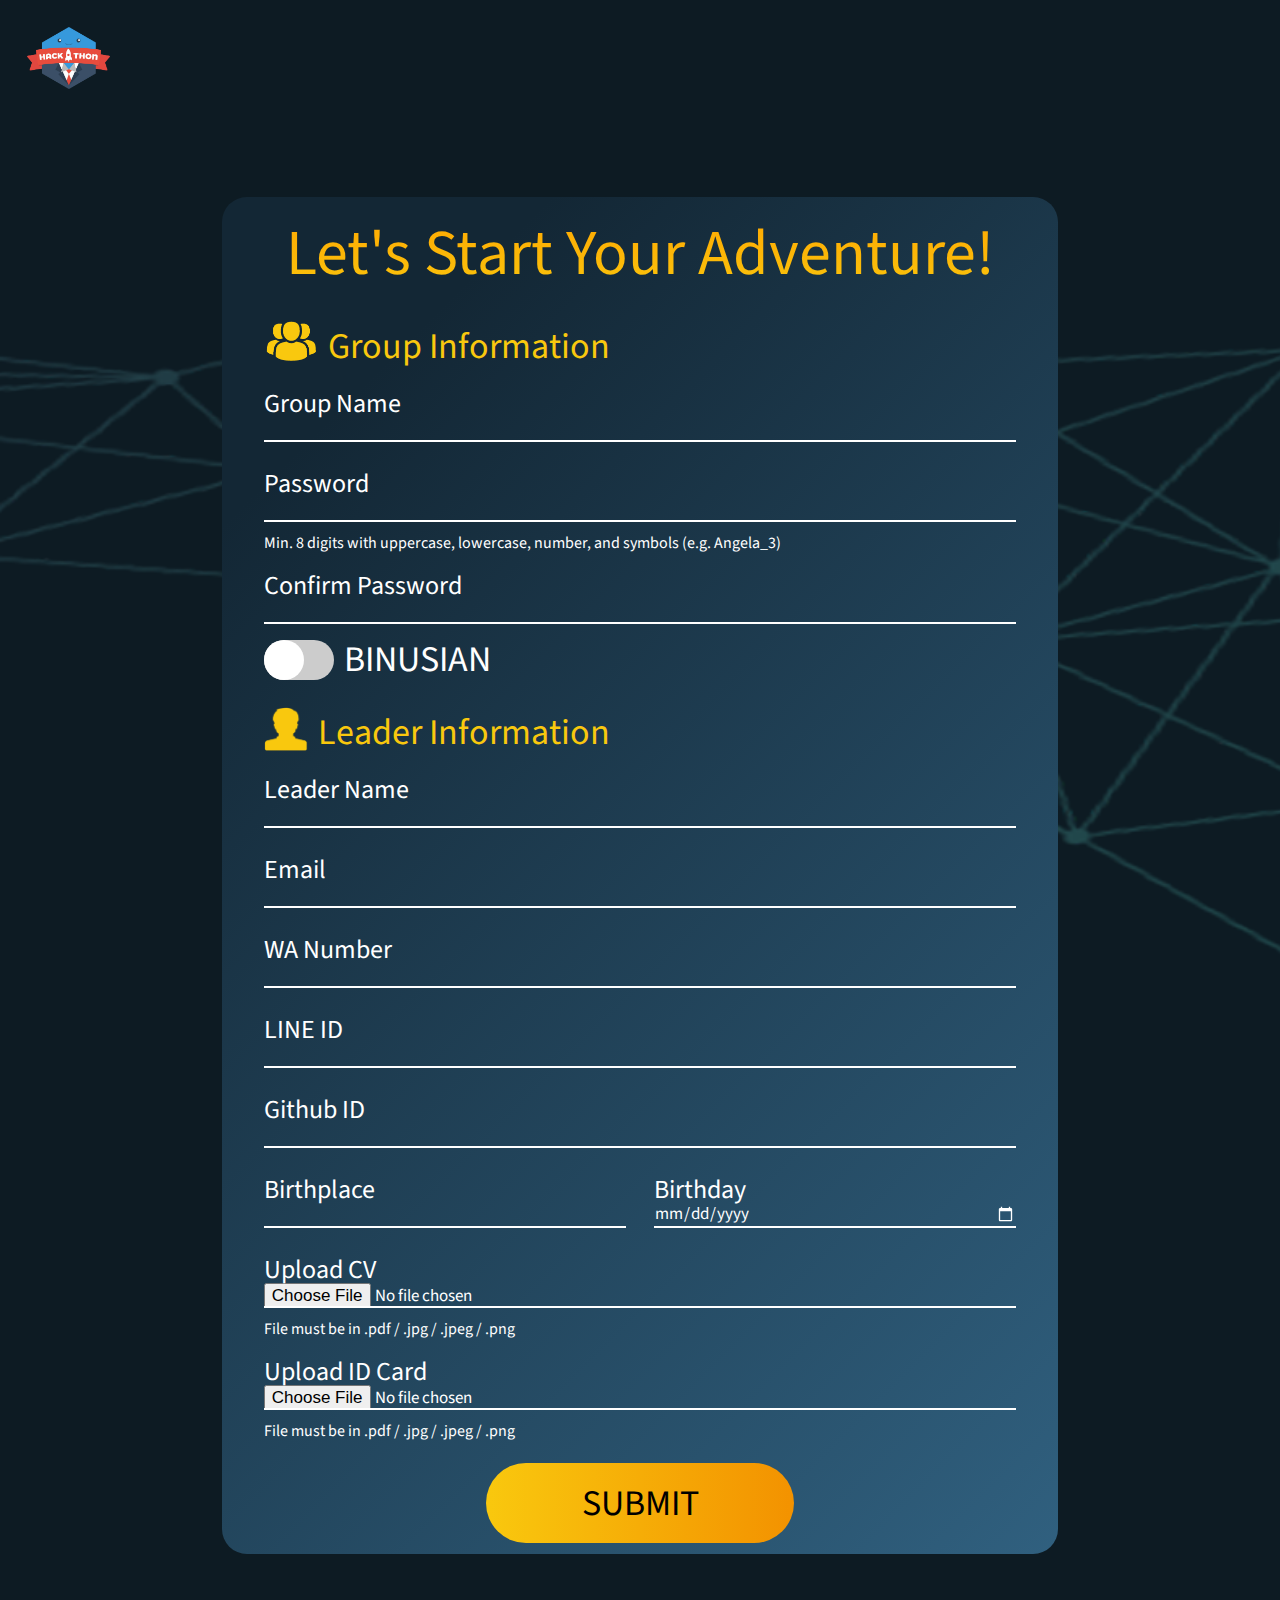
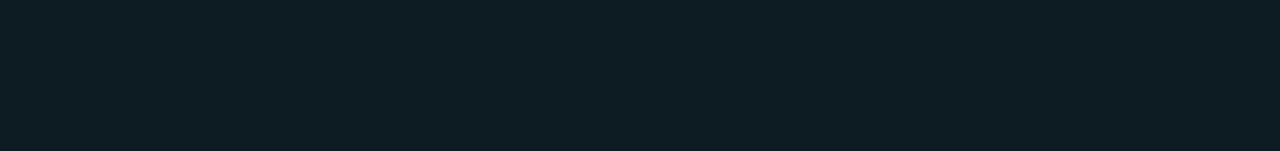
<file: html/register.html>
<!DOCTYPE html>
<html lang="en">
<head>
    <meta charset="UTF-8">
    <meta name="viewport" content="width=device-width, initial-scale=1.0">
    <title>Register Page</title>
    <link rel="stylesheet" href="../style/register.css">
    <link rel="preconnect" href="https://fonts.gstatic.com">
    <link href="https://fonts.googleapis.com/css2?family=Source+Sans+Pro:wght@700&display=swap" rel="stylesheet">
</head>
<body>
    <div class="logo">
        <a href="index.html"><img class="gambar" src="../assets/logo.png" alt="logo"></a>
    </div>
    <div class="formnya">
        <form action="" class="inside" id="form">
            <div class="heading">
                Let's Start Your Adventure!
            </div>

            <div class="group-info">
                <div class="head">
                    <img class="gambarnya-group" src="../assets/icon/group.png" alt="group-icon">
                    <span class="head-title">
                        Group Information
                    </span>
                </div>
                
                <div class="input-data">
                    <input type="text" required>
                    <div class="underline"></div>
                    <label class="what-is">Group Name</label>
                </div>
                <div class="input-data">
                    <input type="password" id="password" required>
                    <div class="underline"></div>
                    <span id="errorpass"></span>
                    <label class="what-is">Password</label>
                </div>
                <div class="info">
                    Min. 8 digits with uppercase, lowercase, number, and symbols (e.g. Angela_3)
                </div>
                <div class="input-data">
                    <input type="password" required>
                    <div class="underline"></div>
                    <label class="what-is">Confirm Password</label>
                </div>
                <div class="container">
                    <label class="switch">
                        <input type="checkbox" id="myCheck" onclick="myFunction()">
                        <span class="slider"></span>
                    </label>
                    <span class="what-is binusian">BINUSIAN</span>
                </div>
            </div>

            <div class="leader-info">
                <div class="head">
                    <img class="gambarnya-solo" src="../assets/icon/leader.png" alt="leader-icon">
                    <span class="head-title">
                        Leader Information
                    </span>
                </div>

                <div class="input-data">
                    <input type="text" required>
                    <div class="underline"></div>
                    <label class="what-is">Leader Name</label>
                </div>
                <div class="input-data">
                    <input type="email" required>
                    <div class="underline"></div>
                    <label class="what-is">Email</label>
                </div>
                <div class="input-data">
                    <input type="tel" required>
                    <div class="underline"></div>
                    <label class="what-is">WA Number</label>
                </div>

                <div class="input-data">
                    <input type="text" required>
                    <div class="underline"></div>
                    <label class="what-is">LINE ID</label>
                </div>
                <div class="input-data">
                    <input type="text" required>
                    <div class="underline"></div>
                    <label class="what-is">Github ID</label>
                </div>
                <div class="birth">
                    <div class="input-data pob">
                        <input type="text" required>
                        <div class="underline"></div>
                        <label class="what-is">Birthplace</label>
                    </div>
                    <span class="seperate"></span>
                    <div class="input-data dob">
                        <input type="date" required>
                        <div class="underline"></div>
                        <label class="what-is">Birthday</label>
                    </div>
                </div>

                <div id="cv">
                    <div class="input-data">
                        <input type="file" id="file" onchange="return ValidasiCV()" required>
                        <div class="underline"></div>
                        <label class="what-is">Upload CV</label>
                    </div>
                    <div class="info">
                        File must be in .pdf / .jpg / .jpeg / .png
                    </div>
                </div>
                <div id="text">
                    <div class="input-data">
                        <input type="file" id="fc" onchange="return ValidasiFC()" required>
                        <div class="underline"></div>
                        <label class="what-is">Upload Flazzcard</label>
                    </div>
                    <div class="info">
                        File must be in .pdf / .jpg / .jpeg / .png
                    </div>                 
                </div>
                <div id="data">
                    <div class="input-data">
                        <input type="file" id="idc" onchange="return ValidasiIDC()" required>
                        <div class="underline"></div>
                        <label class="what-is">Upload ID Card</label>
                    </div>
                    <div class="info">
                        File must be in .pdf / .jpg / .jpeg / .png
                    </div>
                </div>
            </div>

            <div class="submit">
              <a href="../html/login.html"> <button type="submit" class="btn" value="submit">SUBMIT</button></a> 
            </div>
        </form>
        <script src="../js/ifbinus.js"></script>
        <script src="../js/filetype.js"></script>
    </div>
</body>
</html>
</file>
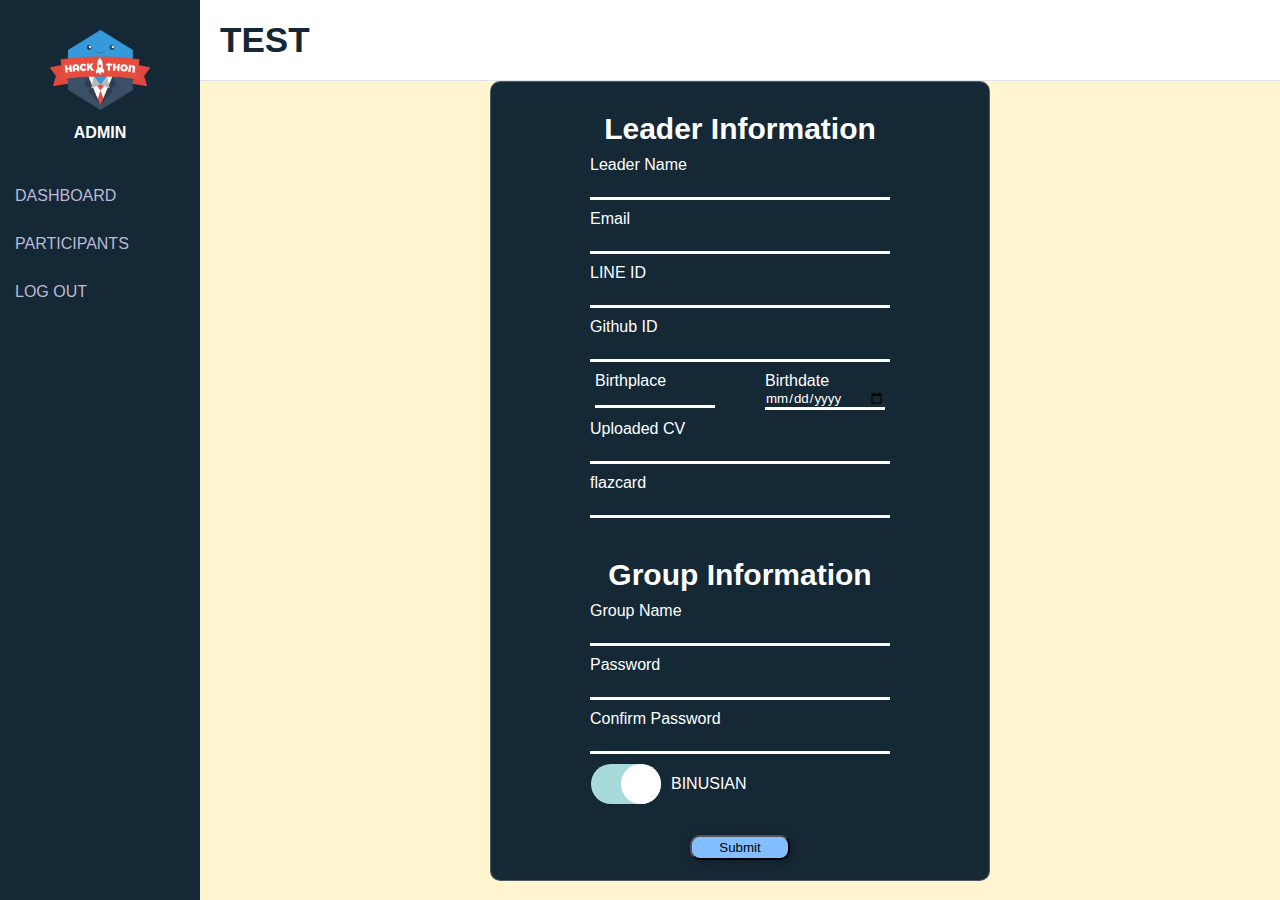
<file: html/test.html>
<!DOCTYPE html>
<html lang="en">
<head>
    <meta charset="UTF-8">
    <meta name="viewport" content="width=device-width, initial-scale=1.0">
    <title>Document</title>
</head>

<!-- link css -->
<link rel="stylesheet" href="../style/test.css">
<body>
    
<!-- link font google  -->
<link rel="preconnect" href="https://fonts.gstatic.com">
<link href="https://fonts.googleapis.com/css2?family=Source+Sans+Pro&display=swap" rel="stylesheet">


    <div class="wrapper">
        <section class="sidebar">
         
            <img src="../assets/logo.png" alt="">
            <h4>ADMIN</h4>
           
            <ul>
               <li><a href="admin.html"><i class="fas fa-chart-line"></i>DASHBOARD</a></li>
               <li><a href="admin.participants.html"><i class="fas fa-users"></i>PARTICIPANTS</a></li>
               <li><a href="admin.logout.html"><i class="fas fa-sign-out-alt"></i>LOG OUT</a></li>
            </ul>
        </section>



                <section class="main-content">
                    <div class="header"><h3>TEST</h3></div>
   
                    <div class="pop-up-box">
                        <div class="title-box title-box2">
                        <p>Leader Information</p>
                        </div>
                                <div class="user-data">
                                    <label for=""> Leader Name</label>
                                    <input type="text">
                                </div>
                
                                <div class="user-data">
                                    <label for="">Email</label>
                                    <input type="text">
                                </div>
                
                                <div class="user-data">
                                    <label for="">LINE ID</label>
                                    <input type="text">
                
                                </div>
                
                                <div class="user-data">
                                    <label for="">Github ID</label>
                                    <input type="text">
                
                                </div>

                                <div class="birth">
                                    <div class="user-data-birth">
                                        <label for="">Birthplace</label>
                                        <input  type="text">
                                    </div>
                                    <span class="space"></span>
                                    <div class="user-data-birth">
                                        <label for="">Birthdate</label>
                                        <input  type="date">
                                    </div>
                                </div>
                
                                <div class="user-data">
                                    <label for="">Uploaded CV</label>
                                    <input  type="text">
                                </div>
                
                                <div class="user-data">
                                    <label for="">flazcard</label>
                                    <input type="text">
                
                                </div>
                             <div class="title-box title-box2">
                                 <p>Group Information</p>
                            </div>
                                <div class="user-data">
                                    <label for="">Group Name</label>
                                    <input type="text">
                            
                                 </div>
                
                                <div class="user-data">
                                    <label for="">Password</label>
                                    <input type="text">
                            
                                </div>
                
                                 <div class="user-data">
                                     <label for="">Confirm Password</label>
                                    <input type="text">
                                </div>

                                <div class="slide-btn">
                                    <label class="switch">
                                        <input type="checkbox" checked>
                                        <span class="slider"></span>
                                    </label>
                                    <span class="binusian">BINUSIAN</span>
                                </div>

                                <div class="btn">
                                <button class="submit" id="button">Submit</button>
                                 </div>







                                 <div class="bg-modal">
                                    <div class="modal-content">
                                        <div class="pop-up-box">
                                            <div class="close-btn"  >&times;</div>
                                            <div class="title-box title-box2">
                                            <p>Leader Information</p>
                                            </div>
                                                    <div class="user-data">
                                                        <label for=""> Leader Name</label>
                                                        <input type="text">
                                                    </div>
                                    
                                                    <div class="user-data">
                                                        <label for="">Email</label>
                                                        <input type="text">
                                                    </div>
                                    
                                                    <div class="user-data">
                                                        <label for="">LINE ID</label>
                                                        <input type="text">
                                    
                                                    </div>
                                    
                                                    <div class="user-data">
                                                        <label for="">Github ID</label>
                                                        <input type="text">
                                    
                                                    </div>
                    
                                                    <div class="birth">
                                                        <div class="user-data-birth">
                                                            <label for="">Birthplace</label>
                                                            <input  type="text">
                                                        </div>
                                                        <span class="space"></span>
                                                        <div class="user-data-birth">
                                                            <label for="">Birthdate</label>
                                                            <input  type="date">
                                                        </div>
                                                    </div>
                                    
                                                    <div class="user-data">
                                                        <label for="">Uploaded CV</label>
                                                        <input  type="text">
                                                    </div>
                                    
                                                    <div class="user-data">
                                                        <label for="">flazcard</label>
                                                        <input type="text">
                                    
                                                    </div>
                                                 <div class="title-box title-box2">
                                                     <p>Group Information</p>
                                                </div>
                                                    <div class="user-data">
                                                        <label for="">Group Name</label>
                                                        <input type="text">
                                                
                                                     </div>
                                    
                                                    <div class="user-data">
                                                        <label for="">Password</label>
                                                        <input type="text">
                                                
                                                    </div>
                                    
                                                     <div class="user-data">
                                                         <label for="">Confirm Password</label>
                                                        <input type="text">
                                                    </div>
                    
                                                    <div class="slide-btn">
                                                        <label class="switch">
                                                            <input type="checkbox" checked>
                                                            <span class="slider"></span>
                                                        </label>
                                                        <span class="binusian">BINUSIAN</span>
                                                    </div>
                    
                                                    <div class="btn">
                                                        <button class="submit" id="button">Submit</button>
                                                         </div>
                        
                                    </div>
                                 </div>
                </div>
                </section>
</div>

<!-- link javascrpt  -->
<script src="../js/tes.js"></script>



</body>
</html>
</file>
<file: style/register.css>
*{
    margin: 0;
    padding: 0;
    box-sizing: border-box;
    font-family: 'Source Sans Pro', sans-serif;
    color: white;
}
body{
    background-image: url(../assets/background-login.png);
    background-repeat: repeat-y;
    background-size: cover;
}
.title{
    font-size: 64px;
}
.logo{
    position: absolute;
    padding: 27px;
}
.gambar{
    height: 62px;
    width: 83px;
}
.formnya{
    display: flex;
    flex-direction: column;
    align-items: center;
    justify-content: space-around;
    padding: 197px 0;
}
.inside{
    width: 836px;
    height: 1357px;
    background: linear-gradient(135deg,#132735 15%, #30607F);
    border-radius: 25px;
    display: flex;
    flex-direction: column;
    justify-content: space-around;
    align-items: center;
}
.group-info, .leader-info{
    display: flex;
    flex-direction: column;
    width: 90%;
}
.birth{
    display: flex;
}
.pob, .dob{
    display: flex;
    width: 48%;
    flex-direction: column;
}
.seperate{
    width: 60px;
}
.heading{
    font-size: 64px;
    background: -webkit-linear-gradient(orange,#F9C80E);
    -webkit-background-clip: text;
    -webkit-text-fill-color: transparent;
}
.head{
    display: flex;
}
.gambarnya-group{
    width: 54px;
    height: 40px;
}
/* SLIDER ------------------ */
.container{
    display: flex;
    align-items: center;
}
.binusian{
    margin-left: 10px;
}
.switch{
    position: relative;
    display: flex;
    justify-content: center;
    width: 70px;
    height: 40px;
}
.slider{
    position: absolute;
    cursor: pointer;
    background-color: #ccc;
    left: 0;
    right: 0;
    bottom: 0;
    top: 0;
    transition: .4s;
    border-radius: 34px;
}
.switch input{
    display: none;
}
.slider::before{
    position: absolute;
    content: "";
    height: 40px;
    width: 40px;
    background-color: white;
    transition: 0.4s;
    border-radius: 50px;
}
input:checked + .slider{
    background-color: #A8DADC;
}
input:checked + .slider::before{
    transform: translateX(30px);
}
/* END OF SLIDER --------- */
.gambarnya-solo{
    width: 44px;
    height: 49px;
    padding-bottom: 5px;
}
.head-title{
    font-size: 36px;
    color: #F9C80E;
    padding-left: 10px;
}
/* .inside input{
    color: black;
} */
.what-is{
    font-size: 36px;
}
.btn{
    color: black;
    font-size: 36px;
    height: 80px;
    width: 308px;
    border-radius: 40px;
    border: none;
    background: linear-gradient(90deg, #F9C80E, #F39200);
}
.btn:hover{
    cursor: pointer;
}


.upfile{
    display: flex;
    flex-direction: column;
}
.inputfile{
    display: flex;
    justify-content: space-between;
    border: none;
    border-bottom: 2px solid white;
    font-size: 30px;
    padding: 10px 0;
}
#text{
    display: none;
}

/* TEST DISINI INPUT ANIMATION */
.input-data{
    display: flex;
    margin: 10px 0;
    height: 60px;
    width: 100%;
    position: relative;
}
.input-data input{
    height: 100%;
    width: 100%;
    border: none;
    padding-top: 35px;
    font-size: 17px;
    color: white;
    background: transparent;
    border-bottom: 2px solid white;
}
.input-data input:focus ~ label,
.input-data input:valid ~ label{
    transform: translateY(-20px);
    font-size: 20px;
    color: #F9C80E;
}

.input-data label{
    position: absolute;
    bottom: 20px;
    left: 0;
    color: white;
    font-size: 26px;
    pointer-events: none;
    transition: all 0.3s ease;
}
input::-webkit-calendar-picker-indicator{
    filter: invert(1);
}
.underline{
    position: absolute;
    bottom: 0px;
    height: 2px;
    width: 100%;
}
.underline::before{
    position: absolute;
    content: "";
    height: 100%;
    width: 100%;
    background-color: #F9C80E;
    transform: scaleX(0);
    transition: transform 0.3s ease;
}
.input-data input:focus ~ .underline::before,
.input-data input:valid ~ .underline::before{
    transform: scaleX(1);
}

/* ini kalo error */
/* ini garis kotak kalo error */
/* .underline::before{
    position: absolute;
    content: "";
    height: 100%;
    width: 100%;
    background-color: #F35523;
    transform: scaleX(0);
    transition: transform 0.3s ease;
} */

/* ini textnya yang heading itu */
/* .input-data input:focus ~ label,
.input-data input:valid ~ label{
    transform: translateY(-20px);
    font-size: 30px;
    color: #F35523;
} */
</file>
<file: style/test.css>
* {
    margin: 0;
    padding: 0;
    box-sizing: border-box;
    list-style: none;
    text-decoration: none;
    font-family: 'Josefin Sans', sans-serif;;
}


body{
    background : #FFF5CF;
    
}

.wrapper {
    display: flex;
    position: relative;
}
 
/* +++++++++++++++++++++++++++++  SIDE BAR +++++++++++++++++++++++++++*/
.wrapper .sidebar {
    position: fixed;
    width: 200px;
    height: 100%;
    background: #142835;
    padding: 30px 0px;
}
.wrapper .sidebar h4 {
    color: #FFFF;
    text-transform: uppercase;
    text-align: center;
    margin-bottom: 30px;
}

.wrapper .sidebar img {
    width: 150px;
    height: 80px;
    margin-bottom: 10px;
    padding-left: 50px;
 
}

.wrapper .sidebar ul li {
    padding: 15px;
    border-bottom: 1px solid rgba (0,0,0,0.05);
    border-top: 1px solid rgba (225,225,225,0.05);
}

.wrapper .sidebar ul li a {
    color: #bdb8d7;
    display: block;
    
}

.wrapper .sidebar ul li a  .fas{
    width: 25px;
}

.wrapper .sidebar ul li :hover {
    background : #FFF5CF;
}

.wrapper .sidebar ul li :hover {
    color:#142835;
}

.wrapper .main-content {
   display: flex;
   flex-direction: column;
   justify-content: center;
   align-items: center;
   
    width: 100%;
    margin-left: 200px ;
    
   
}

.wrapper .main-content .header {
    width: 100%;
    padding: 20px;
    background: #fff;
    color: #132735;
    font-weight: bold;
    font-size: 30px;
    border-bottom: 1px solid #e0e4e8;

}

/* 
++++++++++++++++++++++++++++++++++++++++++++++++++++++++++++++++++ */

.pop-up-box {
    padding: 0px;
    margin: 0px;
    width: 500px;
    height: 800px;;
    display: flex;
    flex-direction: column;
  
    align-items: center;
    background-color:  #142835;
    border: 0.4px solid rgba(169, 169, 169, 0.4) ;
    border-radius: 10px;
}

 .title-box{
    width: 100%;
    height: 50px;
    display: flex;
    justify-content: center;
    align-items: center;
    background-color:  #142835;

    font-size: 30px;
    font-weight: bold;
    color: #fff;
}

.title-box1{

    margin-top: 0;
}


.title-box2{
    margin-top: 30px;
    margin-bottom: 10px;
}

.user-data input {
    display: flex;
    flex-direction: column;
    justify-content: space-around;
    width: 300px;
    margin-bottom: 10px;
    border: none;
    border-bottom: 3px solid #FFFF ;
    background-color: #142835;
    font-size: 20px;
}

.user-data label {
    color: #fff;
}

/* birth */
.birth {
    display: flex;
    flex-direction: row;
    justify-content: space-between;
}

.user-data-birth {
    display: flex;
    flex-direction: column;
    color: #fff;
}

.user-data-birth input {
    width: 120px;
    border: none;
    border-bottom: 3px solid #fff;
    background-color: #142835;
    margin-bottom: 10px;
    color:#fff;

}

.space {
    width: 50px;
}

.btn {
    width: 100%;
    height: 100px;
    display: flex;
    flex-direction: row;
    justify-content: center;
    align-items: flex-end;
    margin-bottom: 20px;
    
}
.submit {
    width: 100px;
    height: 25px;
    background: #83BFFF;
    box-shadow: 2px 2px 10px rgba(0, 0, 0, 0.25);
    border-radius: 10px;
    
}


/* SLIDE BUTTON  */
.slide-btn{
    display: flex;
    flex-direction: row;
    width: 100%;
    justify-content: flex-start;
   align-items: center;
   margin-left: 200px;
    
}
.switch {
    position: relative;
    display: flex;
    justify-content: center;
    width: 70px;
    height: 40px;
    
}
.slider {
    position: absolute;
    cursor: pointer;
    top: 0;
    left: 0;
    right: 0;
    bottom: 0;
    background-color: #ccc;
    transition: .4s;
    border-radius: 34px;

}

.switch input {display: none;}

.slider::before {
    position: absolute;
    content: "";
    height: 40px;
    width: 40px;
    
    background-color: white;
    transition: .4s;
    border-radius: 50px;
}


input:checked + .slider{
    background-color: #A8DADC;
}
input:checked + .slider::before{
    transform: translateX(30px);
}

.binusian {
    margin-left: 10px;
    color: white;
}




/* // pop-up-box  user-data */
.bg-modal {
    width: 100%;
    height: 100%;
    background-color: rgba(0, 0, 0, 0.7);
    position: absolute;
    top: 0;
    left: 0;
    display: flex;
    justify-content: center;
    align-items: center;

    /* display none sehingga semua child div akan di-hidden */
    display: none;
    cursor: pointer;
    
}
.modal-content {
    width: 500px;
    height: 800px;
    background-color:#142835;
    border-radius: 10px;
    
}
.close-btn {
    width: 100%;
    display: flex;
    flex-direction: row;
    justify-content: flex-end;
    padding-right: 10px;
    font-size: 42px;
}
</file>
